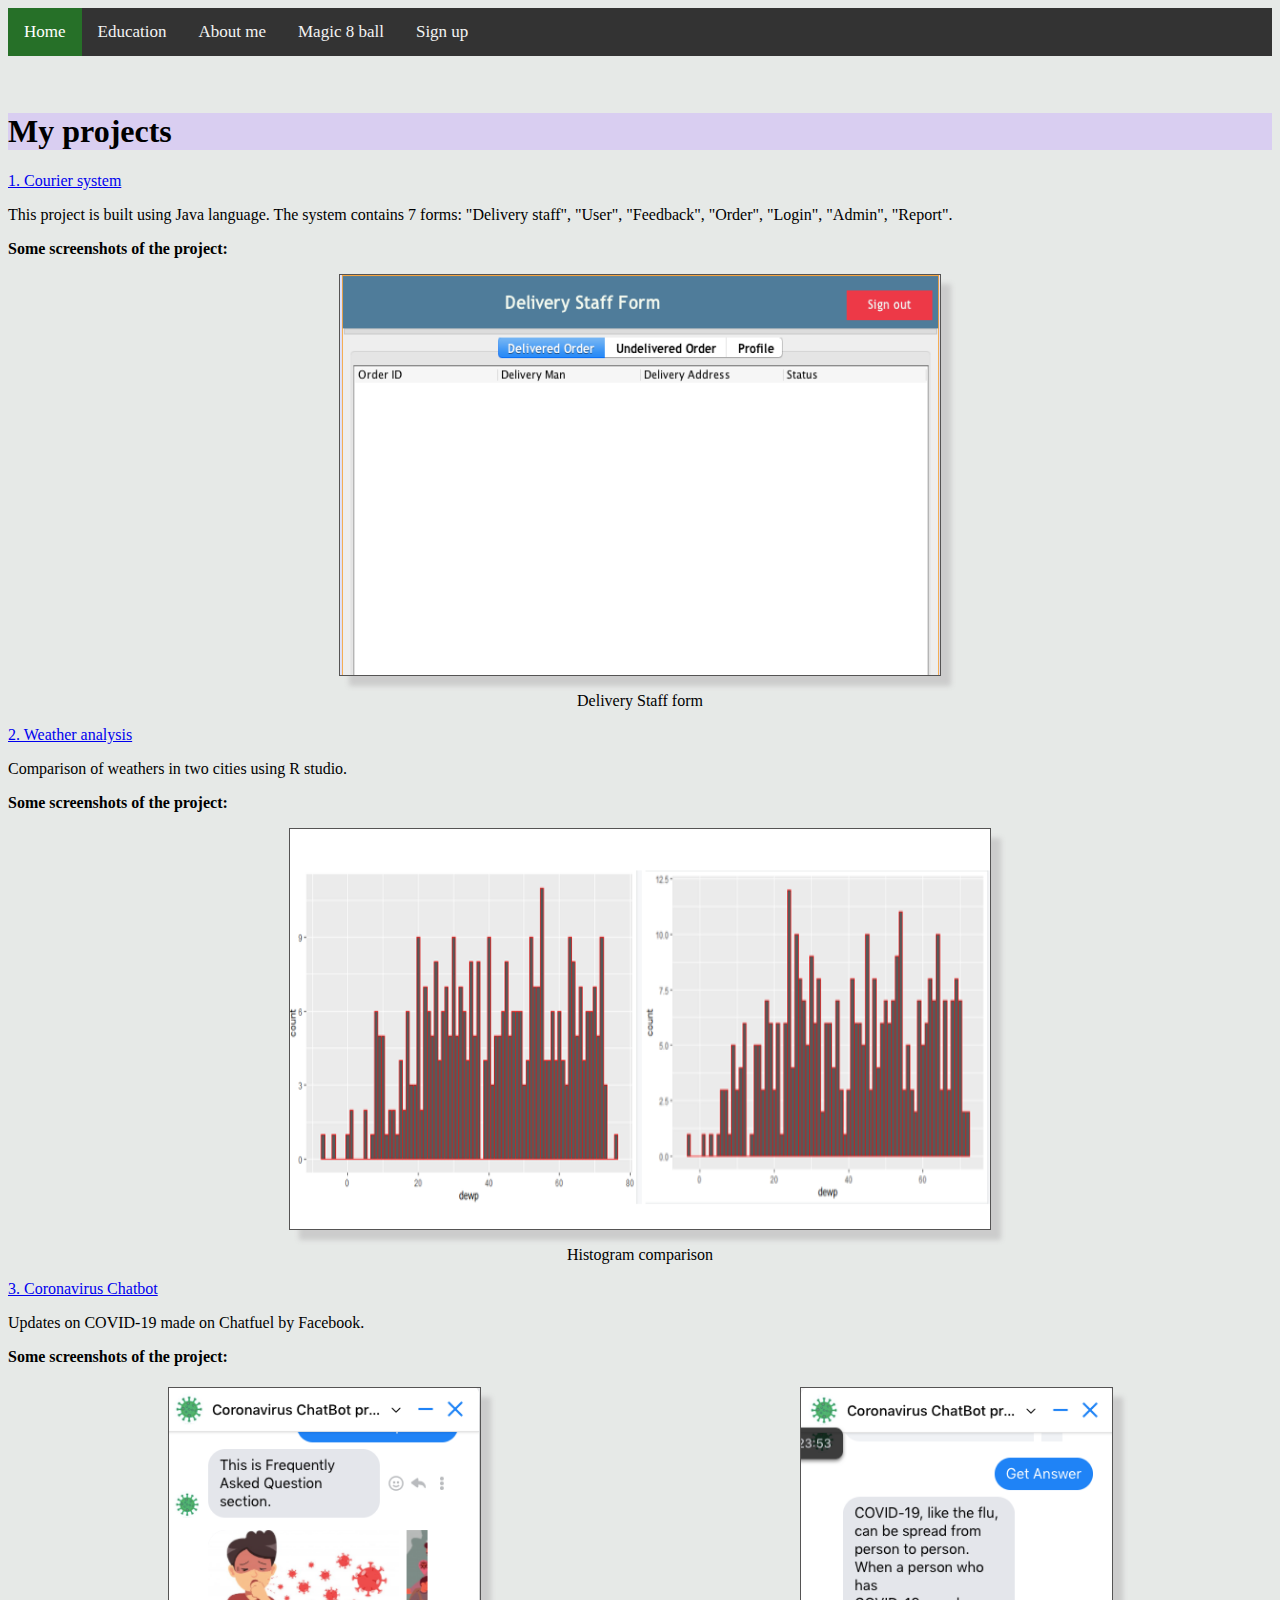
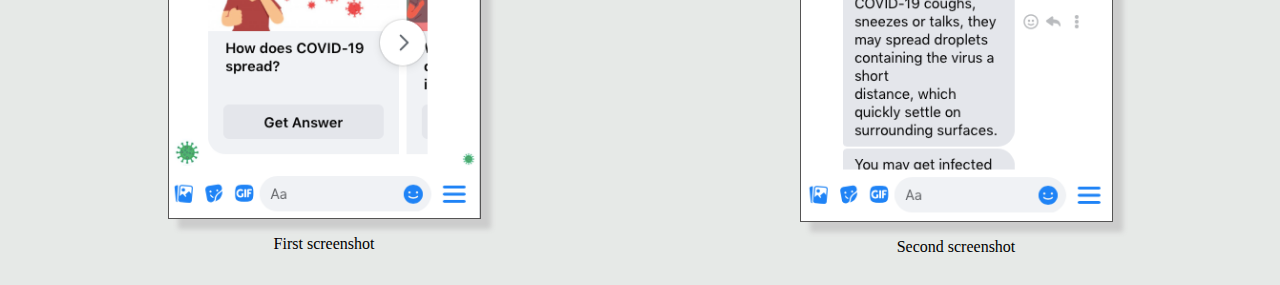
<file: index.html>
<!DOCTYPE html PUBLIC "-//W3C//DTD HTML 4.01//EN" "http://www.w3.org/TR/html4/strict.dtd">
<html>
<head>
  <link rel="stylesheet" type="text/css" href="main.css"/>
  <div class="topnav">
    <a class="active">Home</a>
    <a href="education/edu.html">Education</a>
    <a href="about/about.html">About me</a>
    <a href="https://camillaskar.github.io/magic-8-ball">Magic 8 ball</a>
    <a href="https://camillaskar.github.io/signup/sign.html">Sign up</a>
  </div>

  <link rel="shortcut icon" type="image/x-icon" href="favicon.ico?">

  <meta http-equiv="Content-Type" content="text/html; charset=utf-8">
  <meta http-equiv="Content-Style-Type" content="text/css">

  <title>Kamilla's personal blog</title>
  <meta name="Generator" content="Cocoa HTML Writer">
  <meta name="CocoaVersion" content="1561.61">

</head>
<body>
<br>
</br>
<h1>My projects</h1>
<p><a href=https://github.com/camillaskar/Courier-system>1. Courier system</a></p>
<p> This project is built using Java language. The system contains 7 forms: "Delivery staff", "User", "Feedback", "Order", "Login", "Admin", "Report".</p>
  <p><strong>Some screenshots of the project:</strong></p>
<img class="center"src="Delivery.png" alt="Java" style="width:600px;height:400px;">
<p><center>Delivery Staff form </center><p>


<p>
  <a href=https://github.com/camillaskar/Weather-analysis>2. Weather analysis</a>
</p>
<p> Comparison of weathers in two cities using R studio.</p>
  <p><strong>Some screenshots of the project:</strong></p>

    <img class="center" src="histogram.png" alt="Histogram" style="width:700px;height:400px;">
    <p><center> Histogram comparison </center></p>
<p>
  <a href=https://www.facebook.com/Coronavirus-ChatBot-project-105446217854696>3. Coronavirus Chatbot</a>
</p>
  <div class="header">
    <p> Updates on COVID-19 made on Chatfuel by Facebook.</p>
  </div>
    <p><strong>Some screenshots of the project:</strong></p>

    <div class="row">
      <div class="column">
        <img class="center" src="coronavirus1.png" alt="ChatBot" style="width:50%">

        <p><center> First screenshot </center></p>
      </div>
      <div class="column">
        <img class="center" src="coronavirus2.png" alt="ChatBot" style="width:50%">
        <p><center> Second screenshot </center></p>
      </div>
    </div>
 
<script src="index.js"></script>



</body>
</html>
</file>
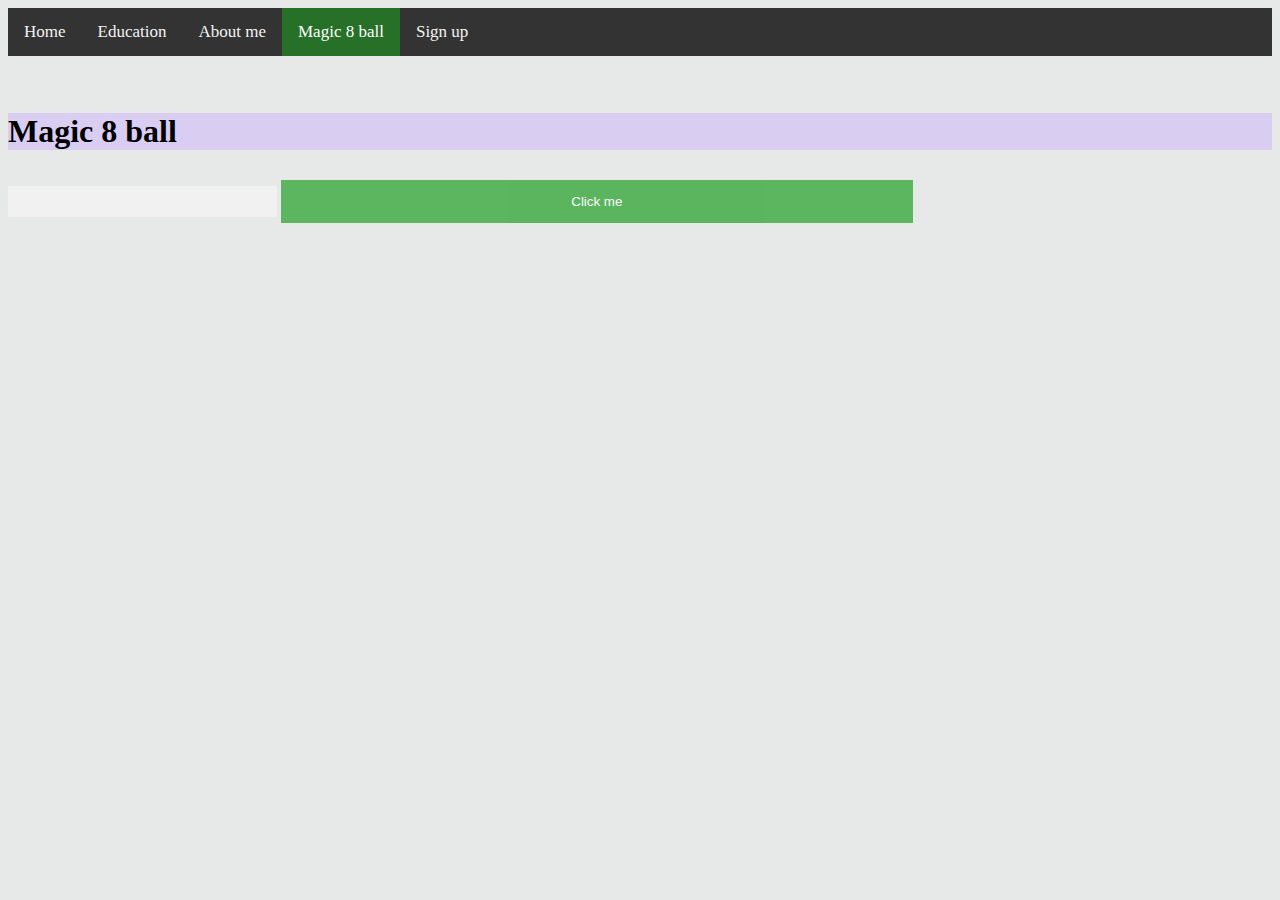
<file: magic-8-ball/index.html>
<!DOCTYPE html PUBLIC "-//W3C//DTD HTML 4.01//EN" "http://www.w3.org/TR/html4/strict.dtd">
<html>
<head>
  <link rel="stylesheet" type="text/css" href="../main.css"/>
  <div class="topnav">
    <a href="https://camillaskar.github.io">Home</a>
    <a href="https://camillaskar.github.io/education/edu.html">Education</a>
    <a href="https://camillaskar.github.io/about/about.html">About me</a>
    <a class="active" href="https://camillaskar.github.io/magic-8-ball">Magic 8 ball</a>
    <a href="https://camillaskar.github.io/signup/sign.html"> Sign up </a>
  </div>

  <link rel="shortcut icon" type="image/x-icon" href="favicon.ico?">

  <meta http-equiv="Content-Type" content="text/html; charset=utf-8">
  <meta http-equiv="Content-Style-Type" content="text/css">

  <title>Play magic 8 ball</title>
  <meta name="Generator" content="Cocoa HTML Writer">
  <meta name="CocoaVersion" content="1561.61">

</head>
<body>
<br>
</br>
<h1>Magic 8 ball</h1>
<input type="text" id="que"></input> 
<button id="btn"> Click me </button>
<p id="teext"></p>
<div id = "pushed"></div>
<script src="magic.js"></script>
</body>
</html>
</file>
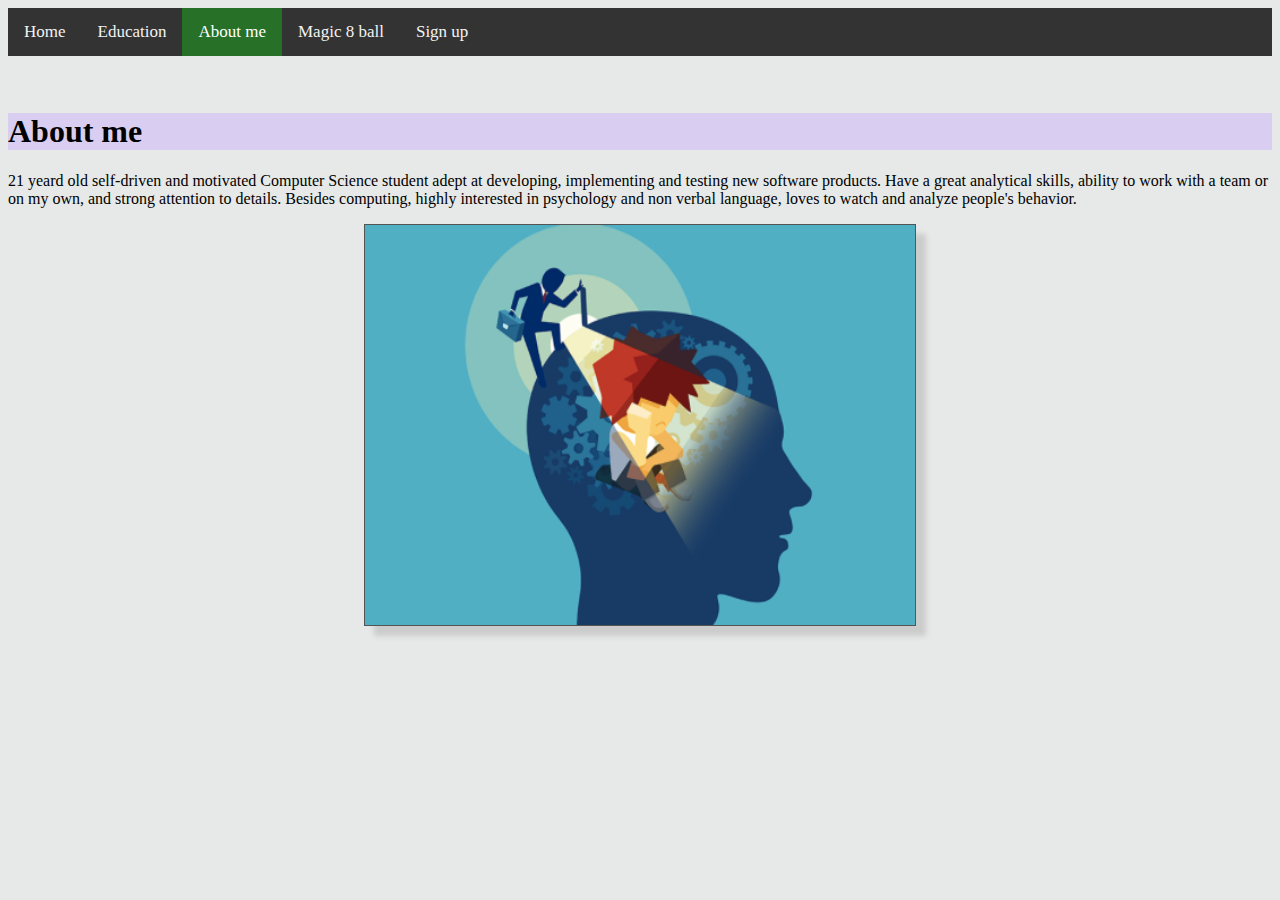
<file: about/about.html>
<!DOCTYPE html PUBLIC "-//W3C//DTD HTML 4.01//EN" "http://www.w3.org/TR/html4/strict.dtd">
<html>
<head>
  <link rel="stylesheet" type="text/css" href="../main.css"/>
  <div class="topnav">
    <a href="https://camillaskar.github.io">Home</a>
    <a href="https://camillaskar.github.io/education/edu.html">Education</a>
    <a class="active" href="https://camillaskar.github.io/about/about.html">About me</a>
    <a href="https://camillaskar.github.io/magic-8-ball">Magic 8 ball</a>
    <a href="https://camillaskar.github.io/signup/sign.html"> Sign up </a>
  </div>
  <meta http-equiv="Content-Type" content="text/html; charset=utf-8">
  <meta http-equiv="Content-Style-Type" content="text/css">

  <title>About me</title>
  <meta name="Generator" content="Cocoa HTML Writer">
  <meta name="CocoaVersion" content="1561.61">

  
 
    </head>

    <body>
    <!-- <h1>About me</h1> -->
    <br>
    </br>
    <h1>About me</h1>

      <p> 21 yeard old self-driven and motivated Computer Science student adept at developing, implementing and
        testing new software products. Have a  great analytical skills, ability to work with a  team or on my own,
         and strong attention to details. Besides computing, highly interested in psychology and non verbal language, loves to watch and analyze people's behavior.</p>
       <p>
         <img class="center"src="psy.png" alt="psychology" style="width:550px;height:400px;">
         </p>
    </body>
    </html>
</file>
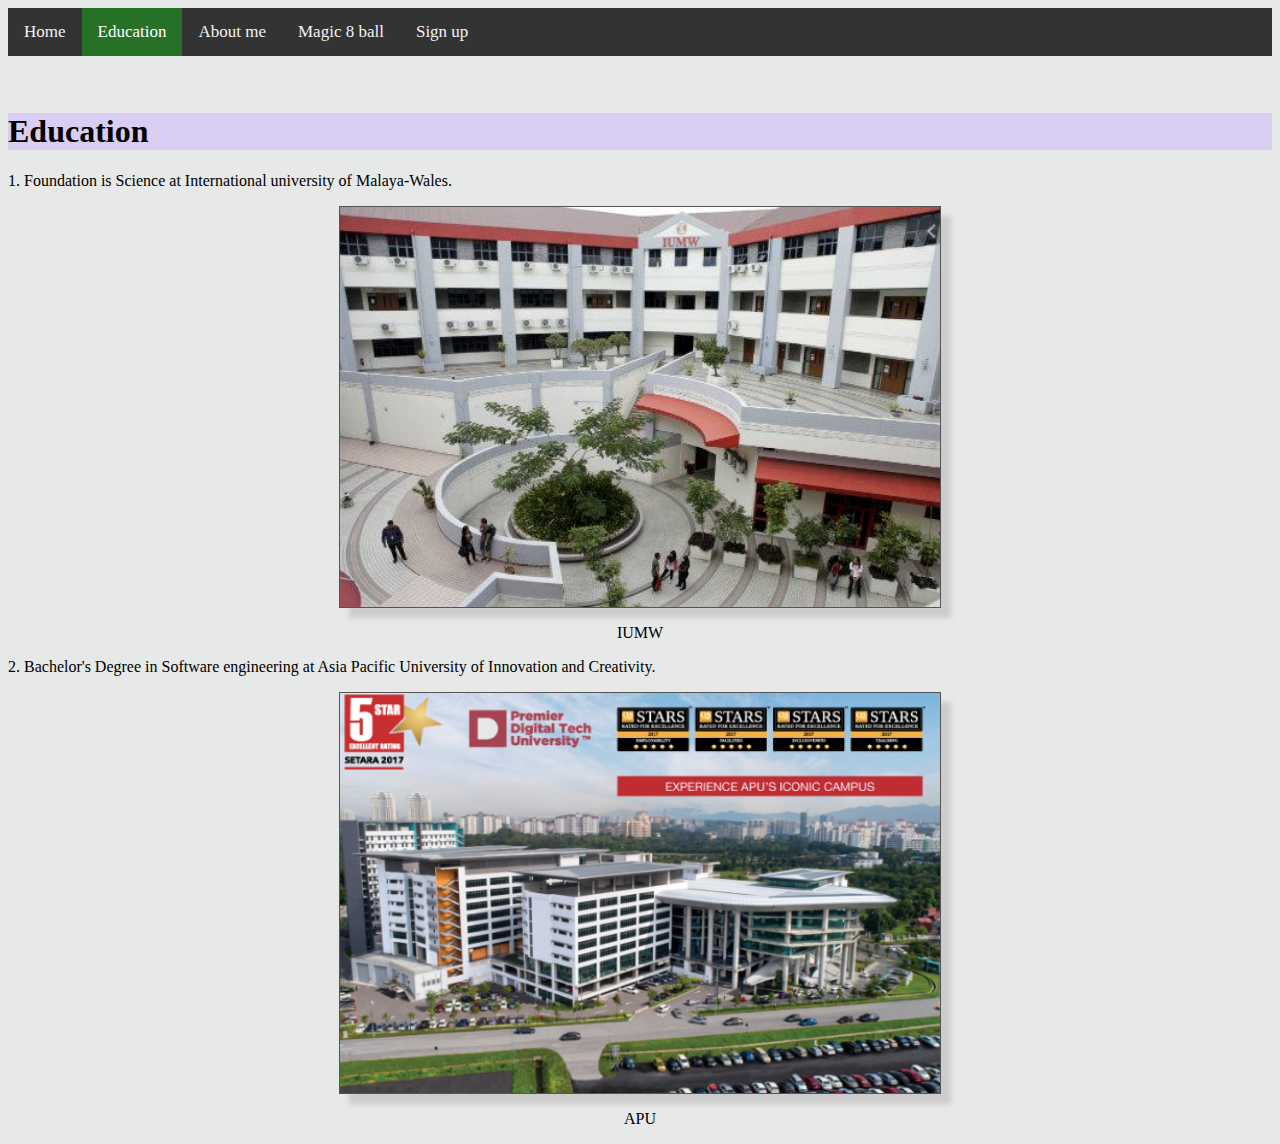
<file: education/edu.html>
<!DOCTYPE html PUBLIC "-//W3C//DTD HTML 4.01//EN" "http://www.w3.org/TR/html4/strict.dtd">
<html>
<head>
  <link rel="stylesheet" type="text/css" href="../main.css"/>
  <div class="topnav">
    <a href="https://camillaskar.github.io">Home</a>
    <a class="active" href="https://camillaskar.github.io/education/edu.html">Education</a>
    <a href="https://camillaskar.github.io/about/about.html">About me</a>
    <a href="https://camillaskar.github.io/magic-8-ball">Magic 8 ball</a>
    <a href="https://camillaskar.github.io/signup/sign.html"> Sign up </a>
  </div>

  <meta http-equiv="Content-Type" content="text/html; charset=utf-8">
  <meta http-equiv="Content-Style-Type" content="text/css">
  
  <title>Education/</title>
  <meta name="Generator" content="Cocoa HTML Writer">
  <meta name="CocoaVersion" content="1561.61">
</head>

<body>

  <br>
</br>

<h1>Education</h1>
<p> 1. Foundation is Science at International university of Malaya-Wales.</p>
<img class="center"src="iumw.png" alt="iumw" style="width:600px;height:400px;">
<p><center>IUMW </center><p>
<p>
<p> 2. Bachelor's Degree in Software engineering at Asia Pacific University of Innovation and Creativity.</p>
<img class="center"src="apu.png" alt="apu" style="width:600px;height:400px;">
<p><center>APU </center><p>
</p>

</body>
</html>
</file>
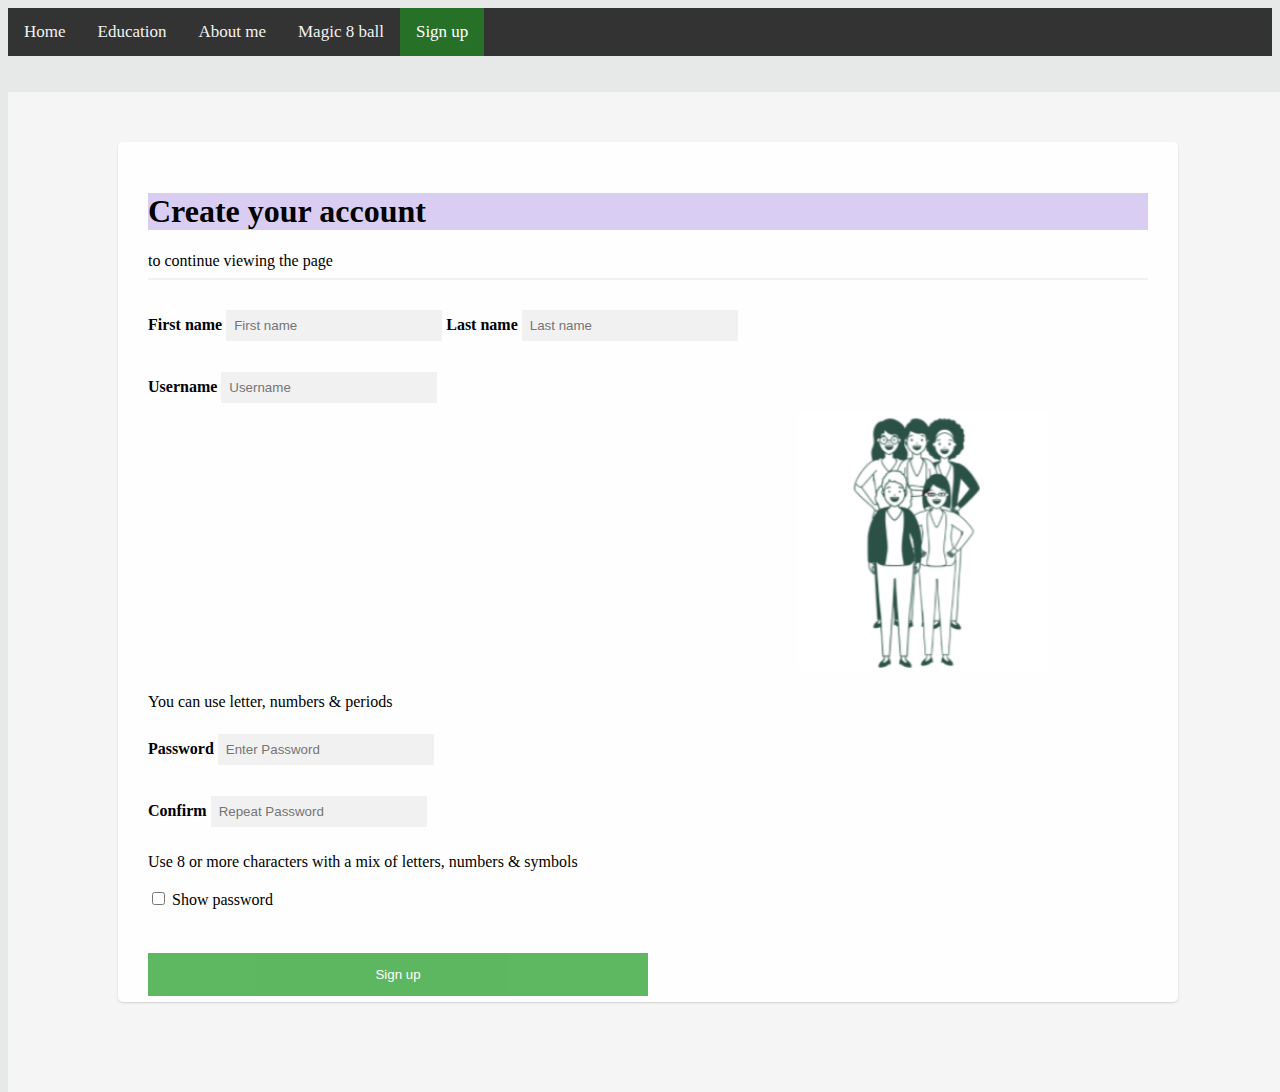
<file: signup/sign.html>
<!DOCTYPE html PUBLIC "-//W3C//DTD HTML 4.01//EN" "http://www.w3.org/TR/html4/strict.dtd">
<html>
<head>
  <link rel="stylesheet" type="text/css" href="../main.css"/>
  <div class="topnav">
    <a href="https://camillaskar.github.io">Home</a>
    <a href="https://camillaskar.github.io/education/edu.html">Education</a>
    <a href="https://camillaskar.github.io/about/about.html">About me</a>
    <a href="https://camillaskar.github.io/magic-8-ball">Magic 8 ball</a>
    <a class="active" href="https://camillaskar.github.io/signup/sign.html"> Sign up </a>
  </div>

  <link rel="shortcut icon" type="image/x-icon" href="favicon.ico?">

  <meta http-equiv="Content-Type" content="text/html; charset=utf-8">
  <meta http-equiv="Content-Style-Type" content="text/css">

  <title>Sign up</title>
  <meta name="Generator" content="Cocoa HTML Writer">
  <meta name="CocoaVersion" content="1561.61">
</head>
<body>
<br>
</br>
<div class="container">
  <div class="white-box">
<h1> Create your account </h1>
<p1> to continue viewing the page</p1>
<hr>
<label for="name"><b>First name</b></label>
<input type="text" placeholder="First name" id="name" required>
<label for="lastname"><b>Last name</b></label>
<input type="text" placeholder="Last name" id="lastname" required>
<br>
</br>
<label for="username"><b>Username</b></label>
<input type="text" placeholder="Username" id="username" required>
</label>
<img src="signn.png" alt="signup" style="width: 25%; margin-left: 65%; margin-top: 0%; animation: none; box-shadow: none; border: none; display: inline-block;">
<br>
</br>
<p4> You can use letter, numbers & periods</p4>
<br>
</br>
<label for="password"><b>Password</b></label>
    <input type="password" placeholder="Enter Password" id="password" required>
    <br>
</br>
    <label for="confirm"><b>Confirm</b></label>
    <input type="password" placeholder="Repeat Password" id="confirm" required>
    <br>
  </br> 
<p4> Use 8 or more characters with a mix of letters, numbers & symbols</p4>
<br>
</br>
<form>
<input type="checkbox" id="mycheck"> Show password </form>
<br>
</br>
<button id="signup">Sign up</button>
<h1 id="success"></h1>
</div>
</div>
<script src="signup.js"></script>
</body>
</html>
</file>
<file: main.css>
p.p1 {margin: 0.0px 0.0px 0.0px 0.0px; line-height: 14.0px; font: 12.0px Times; color: #ffffff; -webkit-text-stroke: #000000}
p.p2 {margin: 0.0px 0.0px 0.0px 0.0px; font: 13.0px Helvetica; color: #d69d85; -webkit-text-stroke: #d69d85; background-color: #1e1e1e}
p.p3 {margin: 0.0px 0.0px 0.0px 0.0px; font: 13.0px Helvetica; color: #dcdcdc; -webkit-text-stroke: #dcdcdc; background-color: #1e1e1e}
p.p4 {margin: 0.0px 0.0px 0.0px 0.0px; font: 8.0px Helvetica; color: #888787; -webkit-text-stroke: #9b9b9b; background-color: #e6e9e7}
p.p5 {margin: 0.0px 0.0px 0.0px 0.0px; font: 13.0px Helvetica; color: #dcdcdc; -webkit-text-stroke: #dcdcdc; background-color: #1e1e1e; min-height: 16.0px}
span.s1 {font-kerning: none}
span.s2 {font-kerning: none; color: #9b9b9b; -webkit-text-stroke: 0px #9b9b9b}
span.s3 {font-kerning: none; color: #569cd6; -webkit-text-stroke: 0px #569cd6}
span.s4 {font-kerning: none; color: #9cdcfe; -webkit-text-stroke: 0px #9cdcfe}
hr {
  border: 1px solid #f1f1f1;
  margin-bottom: 25px;
}
body{
    background-color: #e6e9e7;
   }
h1{
  background-color:#d9cef1;
animation: changeOpacity 2s forwards;
}
button {
  background-color: #4CAF50;
  color: white;
  padding: 14px 20px;
  margin: 8px 0;
  border: none;
  cursor: pointer;
  width: 50%;
  opacity: 0.9;
}

button:hover {
  opacity:1;
}

img {
  border: 1px solid rgb(85, 84, 84);
  opacity: 1.0;
  filter: alpha(opacity=40);
  animation: slide 1s backwards;
  cursor: pointer;
  box-shadow: 10px 10px 5px #ccc;
      -moz-box-shadow: 10px 10px 5px #ccc;
      -webkit-box-shadow: 10px 10px 5px #ccc;
      -khtml-box-shadow: 10px 10px 5px #ccc;
}

img:hover {
  opacity: 0.7;
  filter: alpha(opacity=100);
  cursor: pointer;
}
@keyframes slide {
  from {margin-left:-100%;
  }
  to {margin-left:29%;
  }
}


@keyframes mymove {
  from {background-color: rgb(63, 10, 35);}
  to {background-color: rgb(189, 90, 98);}
}
@keyframes changeOpacity {
  from {opacity:0; 
  background-color: rgb(178, 233, 221);
}
  to {opacity:1;
    background-color: #e6e9e7;
  }
  }


/* Add a black background color to the top navigation */
.topnav {
background-color: #333;
overflow: hidden;
}

/* Style the links inside the navigation bar */
.topnav a {
float: left;
color: #f2f2f2;
text-align: center;
padding: 14px 16px;
text-decoration: none;
font-size: 17px;
}

/* Change the color of links on hover */
.topnav a:hover {
background-color: rgb(178, 233, 221);
color: black;
}

/* Add a color to the active/current link */
.topnav a.active {
background-color: #267028;
color: white;
}


.row {
  display: flex;
}

.column {
  flex: 50%;
  padding: 5px;
}
.center {   display: block;   margin-left: auto;   margin-right: auto;   width: 50%; }

input[type=text], input[type=password] {
  width: 20%;
  padding: 8px;
  margin: 5px 0 8px 0;
  border: none;
  background: #f1f1f1;
}
input[type=names]{
  width:70%;
  padding: 8px;
  margin: 5px 0 8px 0;
  border: none;
  background: #f1f1f1;
}

input[type=text]:focus, input[type=password]:focus {
  background-color: #ddd;
  outline: none;
}
.container {position: absolute; margin: 0; width:100%; background: #f4f5f4; min-height: 1000px; }

.white-box { width: 1000px; height: 800px; margin-top: 50px; margin-left: auto; margin-right: auto;   
  
background: rgba(255,255,255,0.9);
padding: 30px;
-webkit-box-shadow: 0 1px 2px rgba(0,0,0,0.15);
-moz-box-shadow: 0 1px 2px rgba(0,0,0,0.15);
box-shadow: 0 1px 2px rgba(0,0,0,0.15);
-webkit-border-radius: 5px;
-moz-border-radius: 5px;
-ms-border-radius: 5px;
-o-border-radius: 5px;
border-radius: 5px;
}
</file>
